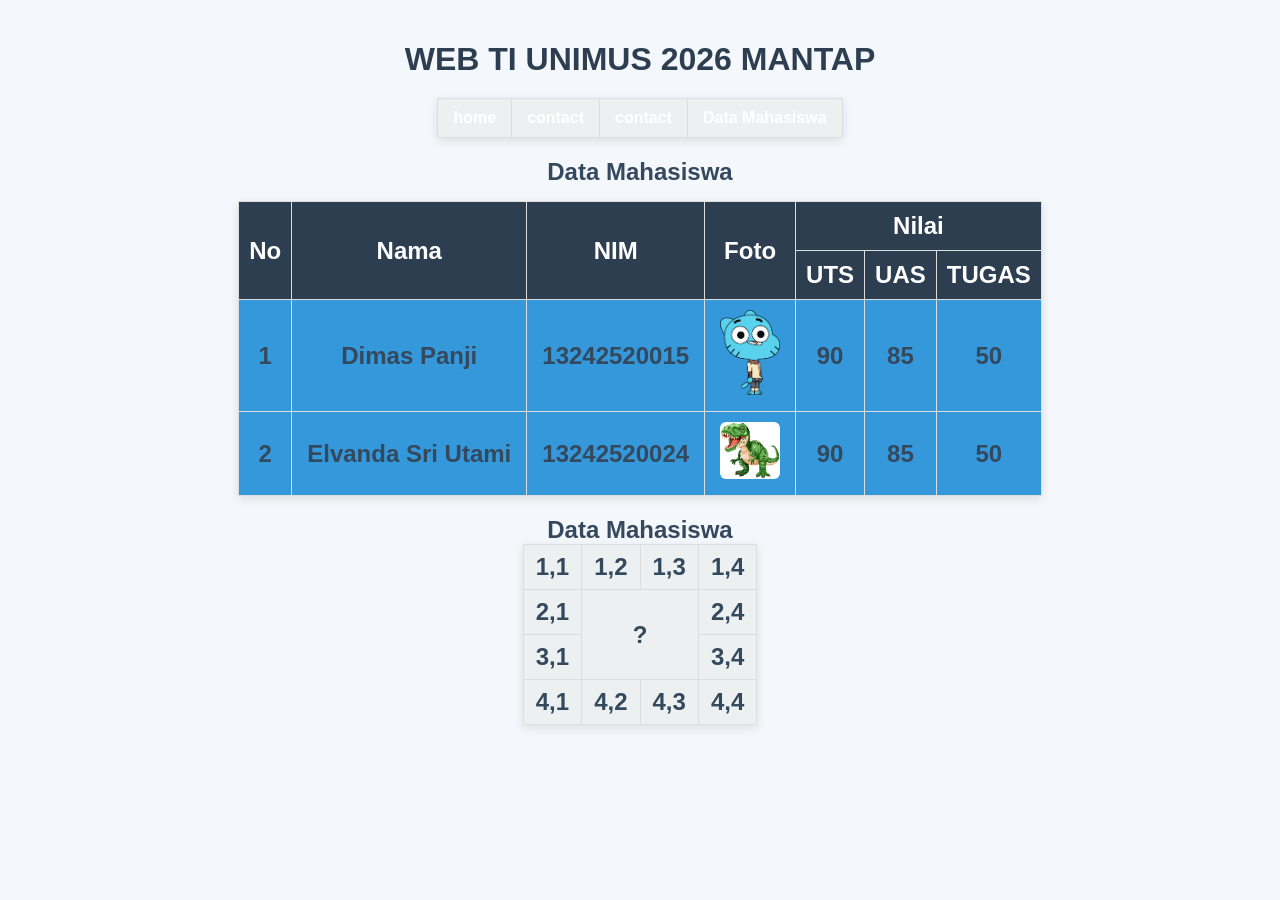
<file: dimasti-main/dimasti-main/Mahasiswa.html>
<!DOCTYPE html>
<html lang="en">
<head>
    <link rel="stylesheet" href="aset/Mahasiswa.css">
    <meta charset="UTF-8">
    <meta name="viewport" content="width=device-width, initial-scale=1.0">
    <title>Data Mahasiswa</title>
</head>
<body>
      <h1 align = "center">
            WEB TI UNIMUS 2026 MANTAP
     </h1>
        
        <table border = "1" align = "center" cellspacing = "8px" cellpadding = "5px">
        <tr>
                
            <td>
                <a href="index.html">home </a>
            </td>
            <td>
                <a href="contact.html">contact</a>
            </td>
            <td>
                <a href="about.html">contact</a>
            </td>
            <td>
                <a href="Mahasiswa.html">Data Mahasiswa</a>
            </td>

        </tr>
        </table>
        <h2>Data Mahasiswa  </h2>
        <a href="tambahdata.html"></a>
        <h2 align = "center">
            <table border = "1" cellpading = "5px">
                <tr>
                    <th rowspan="2">No</th>
                    <th rowspan="2">Nama</th>
                    <th rowspan="2">NIM</th>
                    <th rowspan="2">Foto</th>
                    <th colspan="4">Nilai </th>
                </tr>
                <tr>
                    <th>UTS</th>
                    <th>UAS</th>
                    <th>TUGAS</th>
                </tr>
                <tr>
                    <td align="center">1</td>
                    <td>Dimas Panji</td>
                    <td>13242520015</td>
                    <td><img src="aset/image/foto.jpg" width="60px"></td>
                    <td align="center">90</td>
                    <td align="center">85</td>
                    <td align="center">50</td>
                </tr>
                 <tr>
                    <td align="center">2</td>
                    <td>Elvanda Sri Utami</td>
                    <td>13242520024</td>
                    <td><img src="aset/image/elvanda.jpg" width="60px"></td>
                    <td align="center">90</td>
                    <td align="center">85</td>
                    <td align="center">50</td>
                </tr>


            </table>
            Data Mahasiswa
            <table border = "1" align = "center" cellspacing = "10px" cellpadding = "15px">
            
                <tr>
                    <td> 1,1 </td>
                    <td> 1,2 </td>
                    <td> 1,3 </td>
                    <td> 1,4 </td>
                 
                </tr>

                <tr>
                    <td>2,1</td>
                    <td colspan = "2" rowspan="2"> ? </td>
                    <td colspan = "4"> 2,4 </td>
                </tr>
                <tr>
                    <td>3,1</td>
                     <td colspan = "4"> 3,4 </td>
                </tr>
                <tr>
                    <td> 4,1 </td>
                    <td> 4,2 </td>
                    <td> 4,3 </td>
                    <td> 4,4 </td>
                </tr>
            </table>
        </h2>
</body>
</html>
</file>
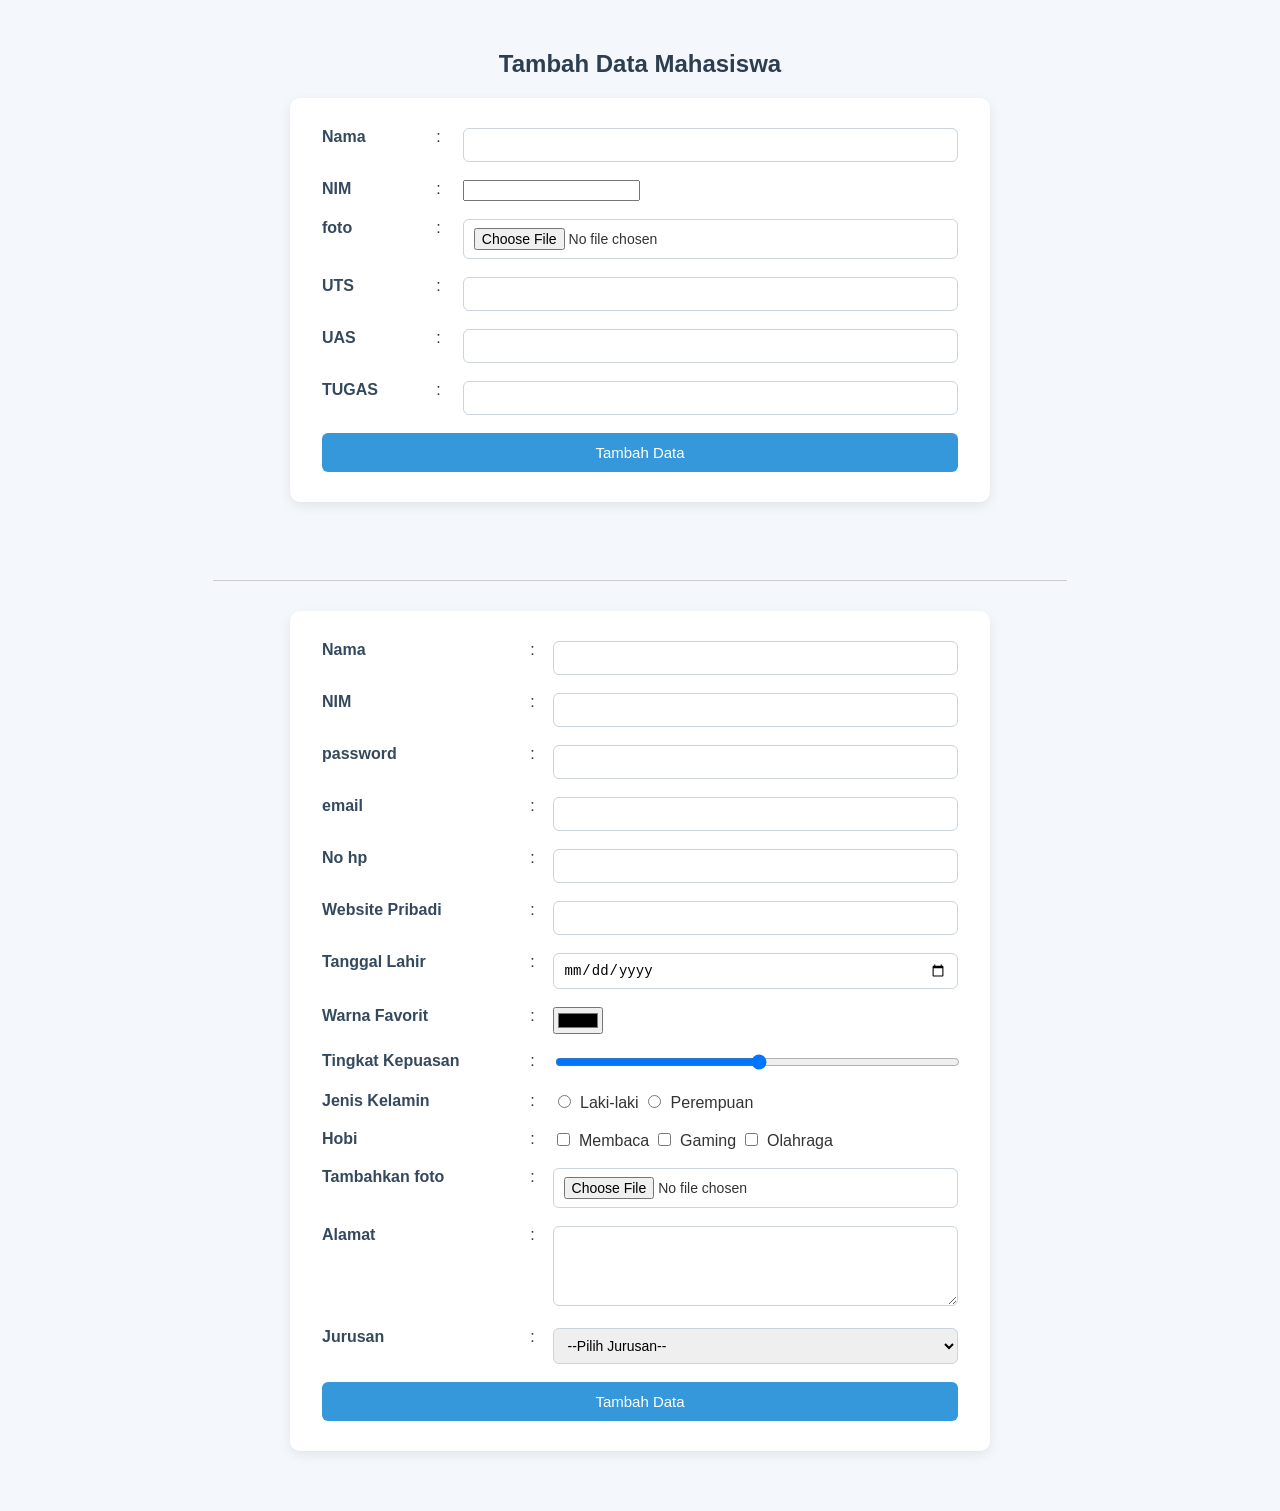
<file: dimasti-main/dimasti-main/tambahdata.html>
<!DOCTYPE html>
<html lang="en">
<head>
    <link rel="stylesheet" href="aset/tambahdata.css">
    <meta charset="UTF-8">
    <meta name="viewport" content="width=device-width, initial-scale=1.0">
    <title>Tambah Data Mahasiswa</title>
</head>
<body>
    <h2>
        Tambah Data Mahasiswa
    </h2>
        <form action="Mahasiswa.html" method="post">
            <table cellpadding = "5px">
                <tr>
                    <td> <label for="nama">Nama</label></td>
                    <td>:</td>
                    <td><input type="text" id="nama" name="nama" required/></td>
                </tr>
                <tr>
                    <td> <label for="NIM">NIM</label></td>
                    <td>:</td>
                    <td><input type="" id="NIM" name="NIM" required/></td>
                </tr>
                <tr>
                    <td> <label for="foto">foto</label></td>
                    <td>:</td>
                    <td><input type="file" id="foto" name="foto" required/></td>
                </tr>
                <tr>
                    <td> <label for="UTS">UTS</label></td>
                    <td>:</td>
                    <td><input type="number" id="UTS" name="UTS" required/></td>
                </tr>
                <tr>
                    <td> <label for="UAS">UAS</label></td>
                    <td>:</td>
                    <td><input type="number" id="UAS" name="UAS" required/></td>
                </tr>
                <tr>
                    <td> <label for="TUGAS">TUGAS</label></td>
                    <td>:</td>
                    <td><input type="number" id="TUGAS" name="TUGAS" required/></td>
                </tr>
                <tr>
                    <td colspan="3"> 
                        <button type="submit"name="submit">Tambah Data</button>
                    </td>
                </tr>
            </table>
        </form>

        <br>
        <hr>
         <form action="Mahasiswa.html" method="post">
            <table cellpadding = "5px">
                <tr>
                    <td> <label for="nama">Nama</label></td>
                    <td>:</td>
                    <td><input type="text" id="nama" name="nama" required/></td>
                </tr>
                <tr>
                    <td> <label for="NIM">NIM</label></td>
                    <td>:</td>
                    <td><input type="number" id="NIM" name="NIM" required/></td>
                </tr>
                <tr>
                    <td> <label for="password">password</label></td>
                    <td>:</td>
                    <td><input type="password" id="password" name="password" required/></td>
                </tr>
                <tr>
                    <td> <label for="email">email</label></td>
                    <td>:</td>
                    <td><input type="email" id="email" name="email" required/></td>
                </tr>
                <tr>
                    <td> <label for="no hp">No hp</label></td>
                    <td>:</td>
                    <td><input type="tel" id="no hp" name="no hp" required/></td>
                </tr>
                <tr>
                    <td> <label for="Website Pribadi">Website Pribadi</label></td>
                    <td>:</td>
                    <td><input type="url" id="Website Pribadi" name="Website Pribadi" required/></td>
                </tr>
                <tr>
                    <td> <label for="Tanggal lahir">Tanggal Lahir</label></td>
                    <td>:</td>
                    <td><input type="date" id="Tanggal lahir" name="Tanggal lahir" required/></td>
                </tr>
                <tr>
                    <td> <label for="Warna Favorit">Warna Favorit</label></td>
                    <td>:</td>
                    <td><input type="color" id="Warna Favorit" name="Warna Favorit" required/></td>
                </tr>
                <tr>
                    <td> <label for="Tingkat Kepuasan">Tingkat Kepuasan</label></td>
                    <td>:</td>
                    <td><input type="range" id="Tingkat Kepuasan" name="Tingkat Kepuasan" min="1" max="100" required/></td>
                </tr>
                <tr>
                    <td> <label for="Jenis Kelamin">Jenis Kelamin</label></td>
                    <td>:</td>
                    <td>
                        <input type="radio" name="jk" value="Laki-laki"> Laki-laki
                        <input type="radio" name="jk" value="Perempuan"> Perempuan
                    </td>
                </tr>
                <tr>
                    <td> <label for="Hobi">Hobi</label></td>
                    <td>:</td>
                    <td>
                        <input type="checkbox" name="hobi[]" value="Membaca"> Membaca
                        <input type="checkbox" name="hobi[]" value="Gaming"> Gaming
                        <input type="checkbox" name="hobi[]" value="Olahraga"> Olahraga
                    </td>
                </tr>
                <tr>
                    <td> <label for="Tambahkan foto">Tambahkan foto</label></td>
                    <td>:</td>
                    <td><input type="file" id="Tambahkan foto" name="Tambahkan foto" required/></td>
                </tr>
                <tr>
                    <td> <label for="alamat">Alamat</label></td>
                    <td>:</td>
                    <td><textarea id="alamat" name="alamat" required></textarea></td>
                </tr>
                <tr>
                    <td> <label for="jurusan">Jurusan</label></td>
                    <td>:</td>
                    <td>
                        <select name="jurusan">
                        <option value="">--Pilih Jurusan--</option>
                        <option value="TI">Teknik Informatika</option>
                        <option value="SI">Sistem Informasi</option>
                        <option value="DKV">Desain Komunikasi Visual</option>
                        </select>
                    </td>
                </tr>
                <tr>
                    <td colspan="3"> 
                        <button type="submit"name="submit">Tambah Data</button>
                    </td>
                </tr>
            </table>
        </form>
    
</body>
</html>
</file>
<file: dimasti-main/dimasti-main/aset/Mahasiswa.css>
body {
    font-family: Arial, sans-serif;
    background-color: #f4f7fb;
    margin: 0;
    padding: 20px;
    color: #333;
}


h1 {
    text-align: center;
    color: #2c3e50;
    margin-bottom: 20px;
}


table:first-of-type {
    margin: 0 auto 20px auto;
    border-collapse: collapse;
}

table:first-of-type td {
    background-color: #3498db;
    padding: 10px 15px;
    text-align: center;
}

table:first-of-type a {
    color: white;
    text-decoration: none;
    font-weight: bold;
}

table:first-of-type td:hover {
    background-color: #2980b9;
}


h2 {
    text-align: center;
    margin: 15px 0;
    color: #34495e;
}


table {
    border-collapse: collapse;
    margin: 0 auto 30px auto;
    background-color: white;
    box-shadow: 0 3px 10px rgba(0,0,0,0.1);
}


th {
    background-color: #2c3e50;
    color: white;
    padding: 10px;
}


td {
    padding: 8px 12px;
    text-align: center;
}


table, th, td {
    border: 1px solid #ddd;
}


tr:hover {
    background-color: #f1f1f1;
}


img {
    border-radius: 6px;
}


table:last-of-type td {
    background-color: #ecf0f1;
    font-weight: bold;
}
</file>
<file: dimasti-main/dimasti-main/aset/tambahdata.css>
body {
    font-family: Arial, sans-serif;
    background-color: #f4f7fb;
    margin: 0;
    padding: 30px;
    color: #333;
}

h2 {
    text-align: center;
    color: #2c3e50;
    margin-bottom: 20px;
}

form {
    width: 650px;
    margin: 0 auto 30px auto;
    background-color: #ffffff;
    padding: 20px 25px;
    border-radius: 10px;
    box-shadow: 0 4px 12px rgba(0, 0, 0, 0.08);
}

table {
    width: 100%;
}

td {
    padding: 8px 5px;
    vertical-align: top;
}

label {
    font-weight: bold;
    color: #34495e;
}

input[type="text"],
input[type="number"],
input[type="password"],
input[type="email"],
input[type="tel"],
input[type="url"],
input[type="date"],
input[type="file"],
textarea,
select {
    width: 100%;
    padding: 8px 10px;
    border: 1px solid #ccd3db;
    border-radius: 6px;
    box-sizing: border-box;
    font-size: 14px;
}

textarea {
    resize: vertical;
    min-height: 80px;
}

input[type="range"] {
    width: 100%;
}

input[type="radio"],
input[type="checkbox"] {
    margin-right: 5px;
}

button {
    width: 100%;
    background-color: #3498db;
    color: white;
    border: none;
    padding: 11px;
    font-size: 15px;
    border-radius: 6px;
    cursor: pointer;
    transition: 0.3s;
}

button:hover {
    background-color: #2980b9;
}

hr {
    width: 70%;
    margin: 30px auto;
    border: 0;
    border-top: 1px solid #ccc;
}
</file>
